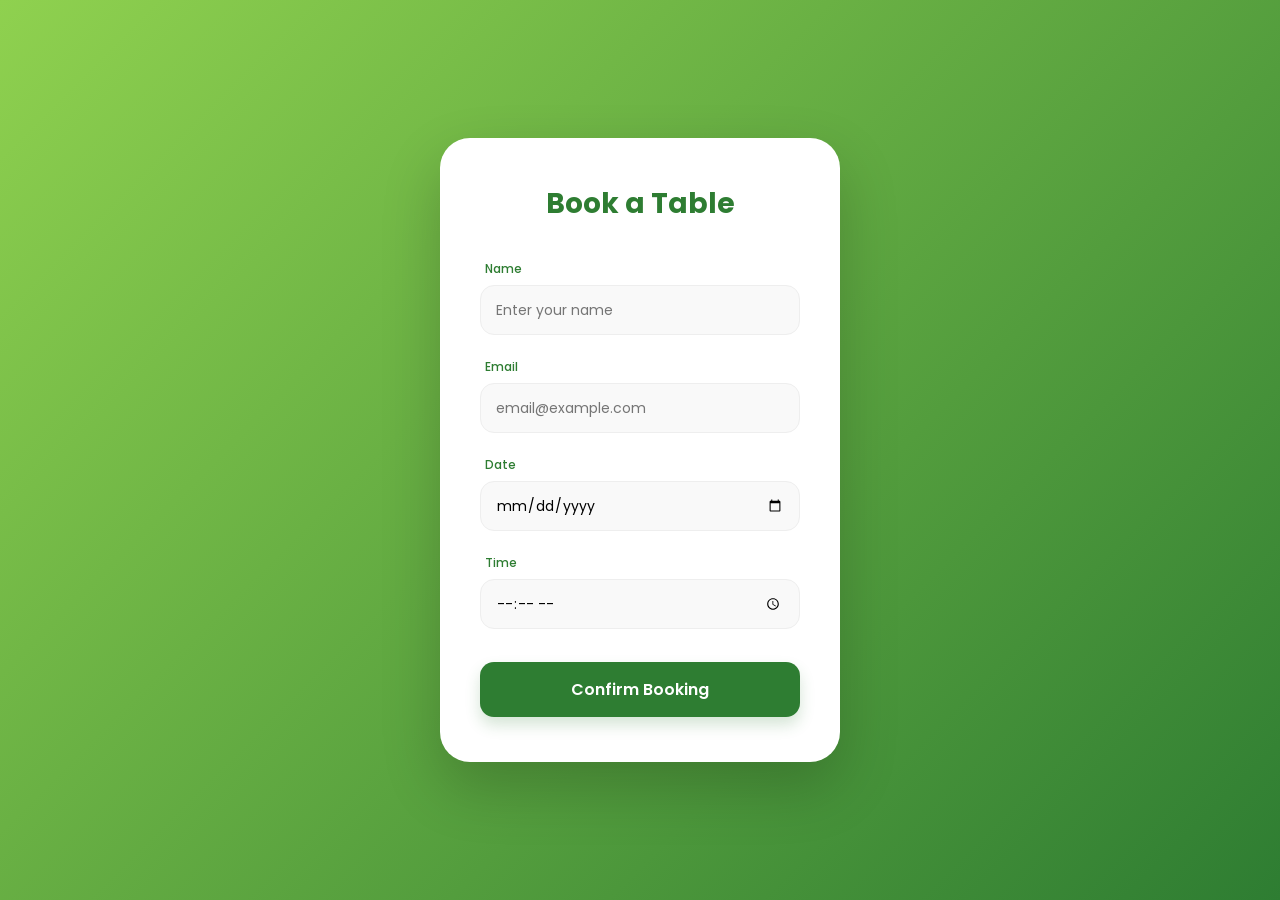
<file: book.html>
<!DOCTYPE html>
<html lang="en">
<head>
<meta charset="UTF-8">
<meta name="viewport" content="width=device-width, initial-scale=1.0"> 
<title>Book Table</title>

<link href="https://fonts.googleapis.com/css2?family=Poppins:wght@300;500;700&display=swap" rel="stylesheet">

<!-- LINK CSS -->
<link rel="stylesheet" href="book.css">

</head>

<body>

<form action="confirm.html" method="GET" class="form">

  <h2>Book a Table</h2>

  <div class="input-group">
    <label>Name</label>
    <input type="text" name="name" placeholder="Enter your name" required>
  </div>

  <div class="input-group">
    <label>Email</label>
    <input type="email" name="email" placeholder="email@example.com" required>
  </div>

  <div class="input-group">
    <label>Date</label>
    <input type="date" name="date" required>
  </div>

  <div class="input-group">
    <label>Time</label>
    <input type="time" name="time" required>
  </div>

  <button type="submit">Confirm Booking</button>

</form>

</body>
</html>
</file>
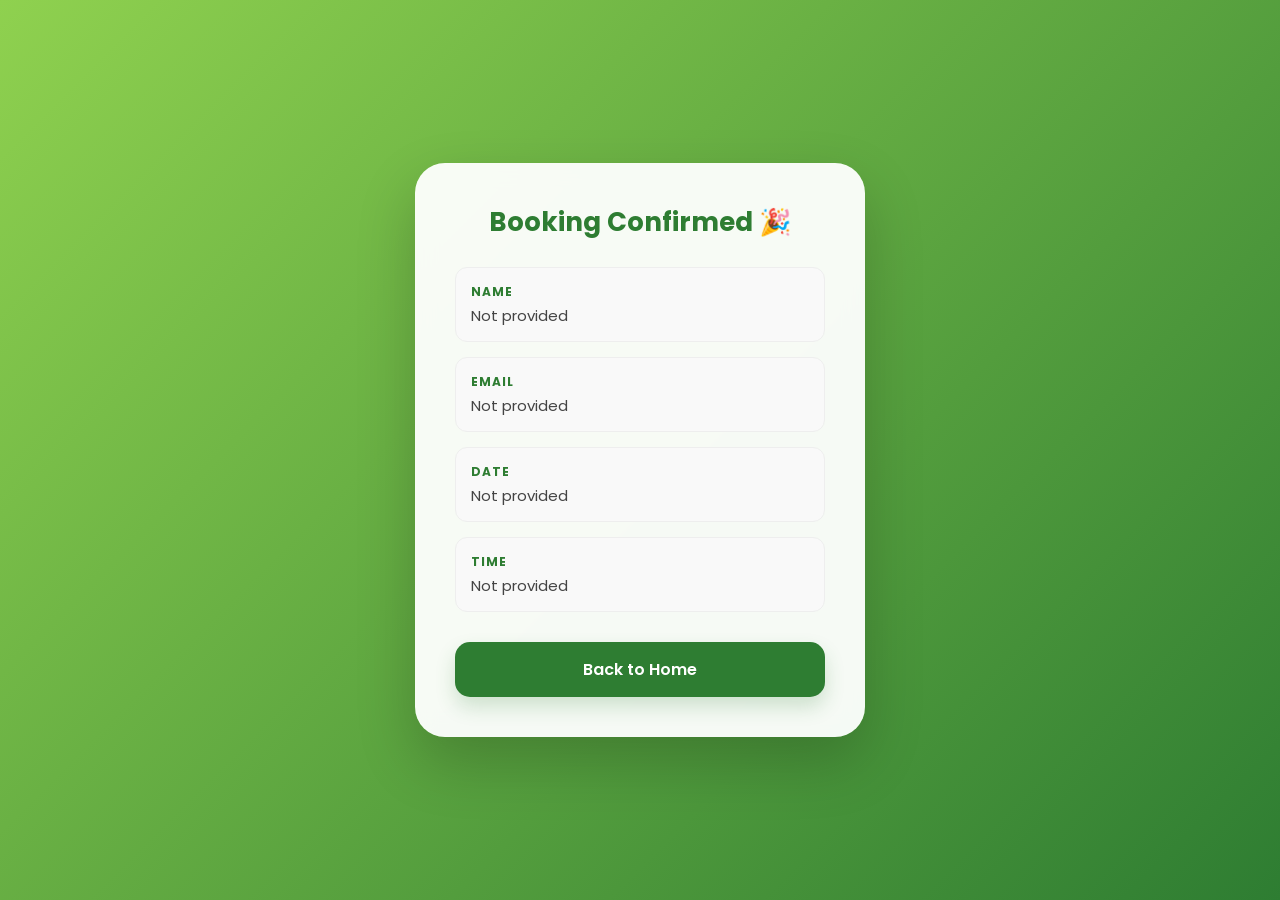
<file: confirm.html>
<!DOCTYPE html>
<html lang="en">
<head>
    <meta charset="UTF-8">
    <meta name="viewport" content="width=device-width, initial-scale=1.0">
    <title>Booking Confirmed | Foodie</title>

    <link href="https://fonts.googleapis.com/css2?family=Poppins:wght@300;500;700&display=swap" rel="stylesheet">

    <!-- CSS -->
    <link rel="stylesheet" href="confirm.css">
</head>
<body>

<div class="card">
    <h2>Booking Confirmed 🎉</h2>

    <div class="info">
        <div class="info-box">
            <span class="label">Name</span>
            <span class="value" id="name">---</span>
        </div>
        <div class="info-box">
            <span class="label">Email</span>
            <span class="value" id="email">---</span>
        </div>
        <div class="info-box">
            <span class="label">Date</span>
            <span class="value" id="date">---</span>
        </div>
        <div class="info-box">
            <span class="label">Time</span>
            <span class="value" id="time">---</span>
        </div>
    </div>

    <button class="back-btn" onclick="location.href='index.html'">
        Back to Home
    </button>
</div>

<!-- JS -->
<script src="script.js"></script>

</body>
</html>
</file>
<file: book.css>
*{
  margin:0;
  padding:0;
  box-sizing:border-box;
  font-family:'Poppins',sans-serif;
}

body{
  background: linear-gradient(135deg, #8fd14f, #2e7d32); 
  display:flex;
  justify-content:center;
  align-items:center;
  min-height:100vh;
  padding: 20px;
}

.form{
  background:#ffffff; 
  padding:45px 40px;
  border-radius:30px;
 
  width:100%;
  max-width:400px; 

  text-align:center;
  box-shadow: 0 25px 60px rgba(0,0,0,0.2);

  display:flex;
  flex-direction:column;
  justify-content:center;
}

.form h2{
  color:#2e7d32;
  margin-bottom:30px;
  font-size: 28px;
}

.input-group{
  margin-bottom:18px;
  text-align: left;
}

.input-group label {
  font-size: 12px;
  color: #2e7d32;
  font-weight: 500;
  margin-left: 5px;
}

.input-group input{
  width:100%;
  height:50px;
  padding:0 15px;
  margin-top: 5px;

  border-radius:14px;
  border:1.5px solid #eee; 
  outline:none;

  background:#f9f9f9;
  font-size:14px;
  transition:0.3s ease;
}

.input-group input:focus{
  border-color:#2e7d32; 
  background:#fff;
  box-shadow:0 0 10px rgba(46,125,50,0.1);
}

.form button{
  width:100%;
  height:55px;
  margin-top:15px;

  background:#2e7d32;
  color:#fff;
  border:none;
  border-radius:14px;

  cursor:pointer;
  font-size:16px;
  font-weight:600;

  transition:0.3s;
  box-shadow: 0 8px 15px rgba(46, 125, 50, 0.2);
}

.form button:hover{
  background:#256628;
  transform:translateY(-2px); 
  box-shadow: 0 12px 20px rgba(46, 125, 50, 0.3);
}

@media (max-width: 400px) {
  .form {
    padding: 30px 20px;
  }
}
</file>
<file: confirm.css>
:root {
    --primary: #2e7d32;
    --bg-gradient: linear-gradient(135deg, #8fd14f 0%, #2e7d32 100%);
}

* {
    margin: 0;
    padding: 0;
    box-sizing: border-box;
    font-family: 'Poppins', sans-serif;
}

body {
    background: var(--bg-gradient);
    display: flex;
    justify-content: center;
    align-items: center;
    min-height: 100vh;
    padding: 20px;
}

.card {
    background: rgba(255, 255, 255, 0.95);
    backdrop-filter: blur(10px);
    padding: 40px;
    border-radius: 30px;
    width: 100%;
    max-width: 450px;
    box-shadow: 0 25px 60px rgba(0,0,0,0.2);
    text-align: center;
    animation: fadeIn 0.5s ease-in;
}

.card h2 {
    color: var(--primary);
    margin-bottom: 25px;
    font-size: 26px;
}

.info {
    display: flex;
    flex-direction: column;
    gap: 15px;
    text-align: left;
}

.info-box {
    background: #f9f9f9;
    padding: 15px;
    border-radius: 12px;
    border: 1px solid #eee;
    display: flex;
    flex-direction: column;
    gap: 4px;
    word-wrap: break-word; 
    overflow-wrap: break-word;
    word-break: break-word; 
    max-width: 100%;
}

.label {
    font-weight: 700;
    color: var(--primary);
    font-size: 12px;
    text-transform: uppercase;
    letter-spacing: 1px;
}

.value {
    color: #444;
    font-size: 15px;
    line-height: 1.4;
}

.back-btn {
    width: 100%;
    margin-top: 30px;
    height: 55px;
    border: none;
    border-radius: 15px;
    background: var(--primary);
    color: #fff;
    font-size: 16px;
    font-weight: 600;
    cursor: pointer;
    transition: 0.3s;
    box-shadow: 0 10px 20px rgba(46, 125, 50, 0.2);
}

.back-btn:hover {
    background: #256628;
    transform: translateY(-2px);
    box-shadow: 0 15px 25px rgba(46, 125, 50, 0.3);
}

@keyframes fadeIn {
    from { opacity: 0; transform: scale(0.9); }
    to { opacity: 1; transform: scale(1); }
}
</file>
